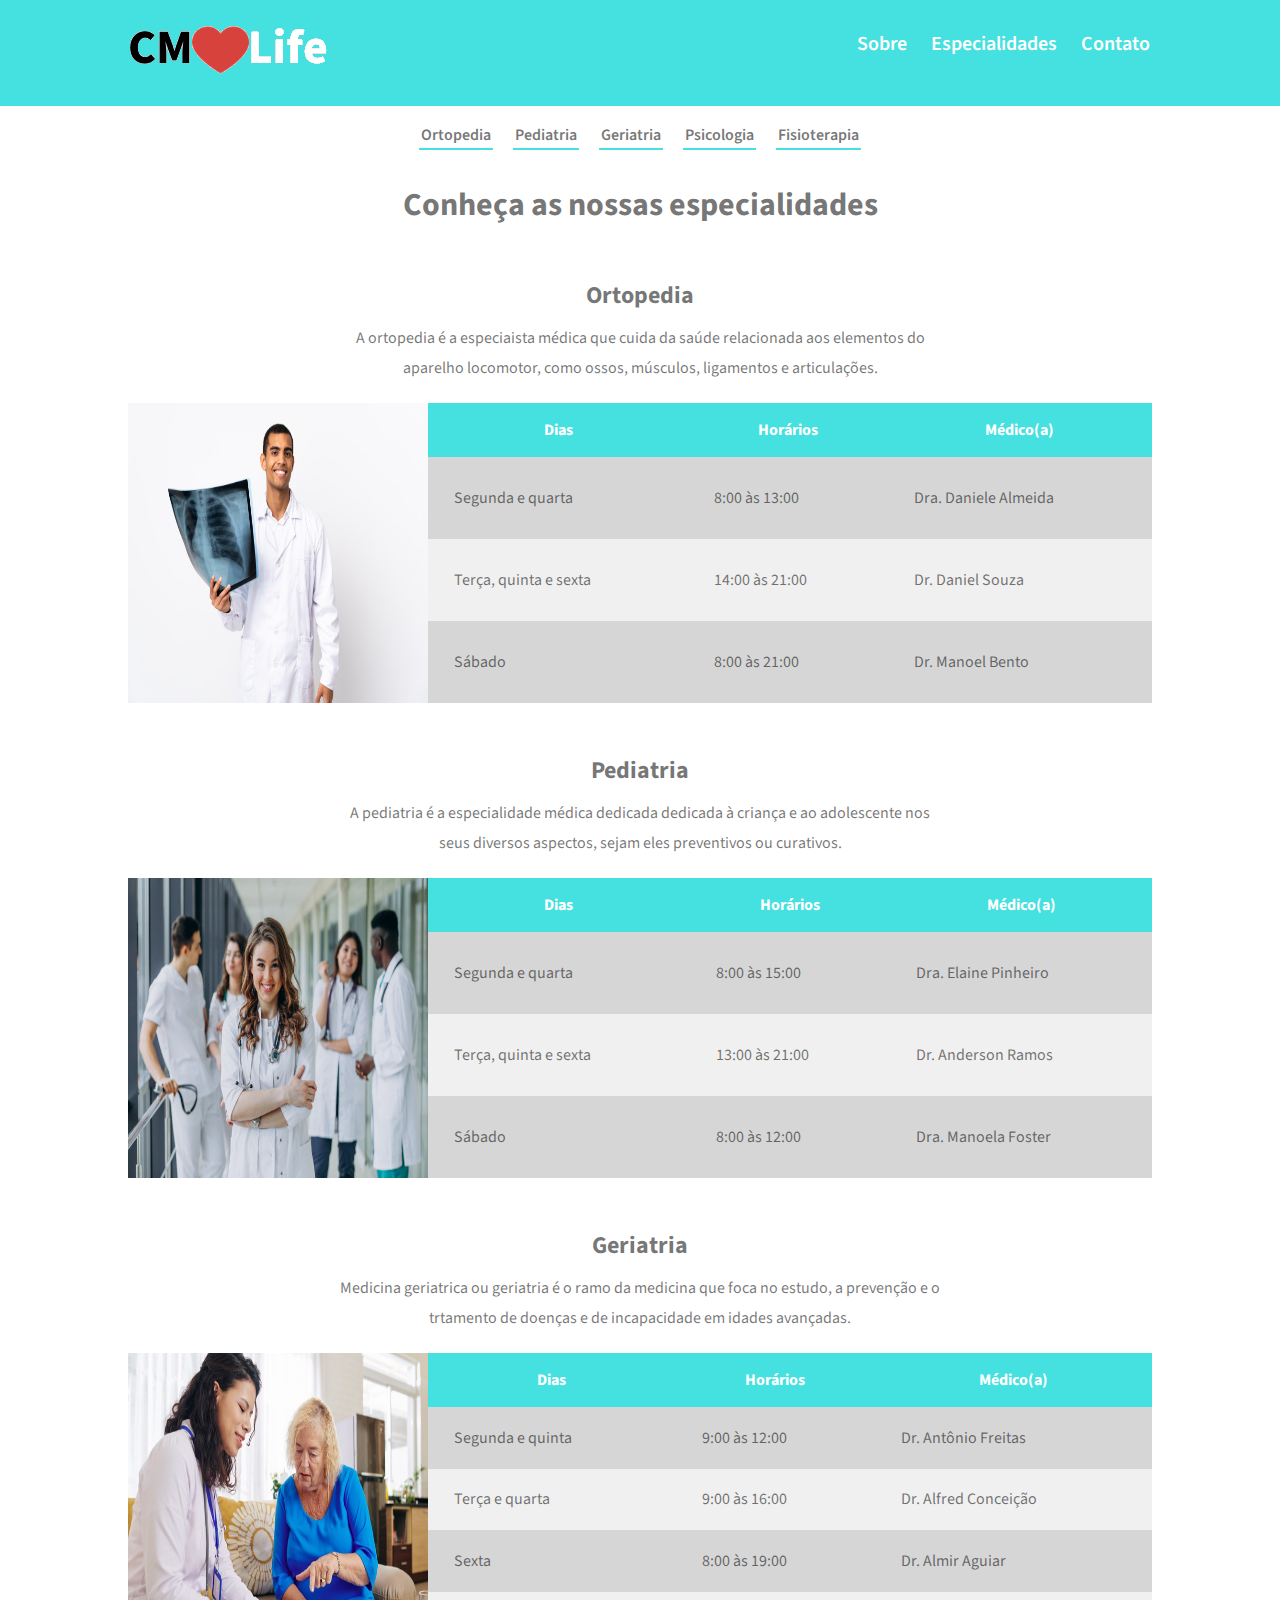
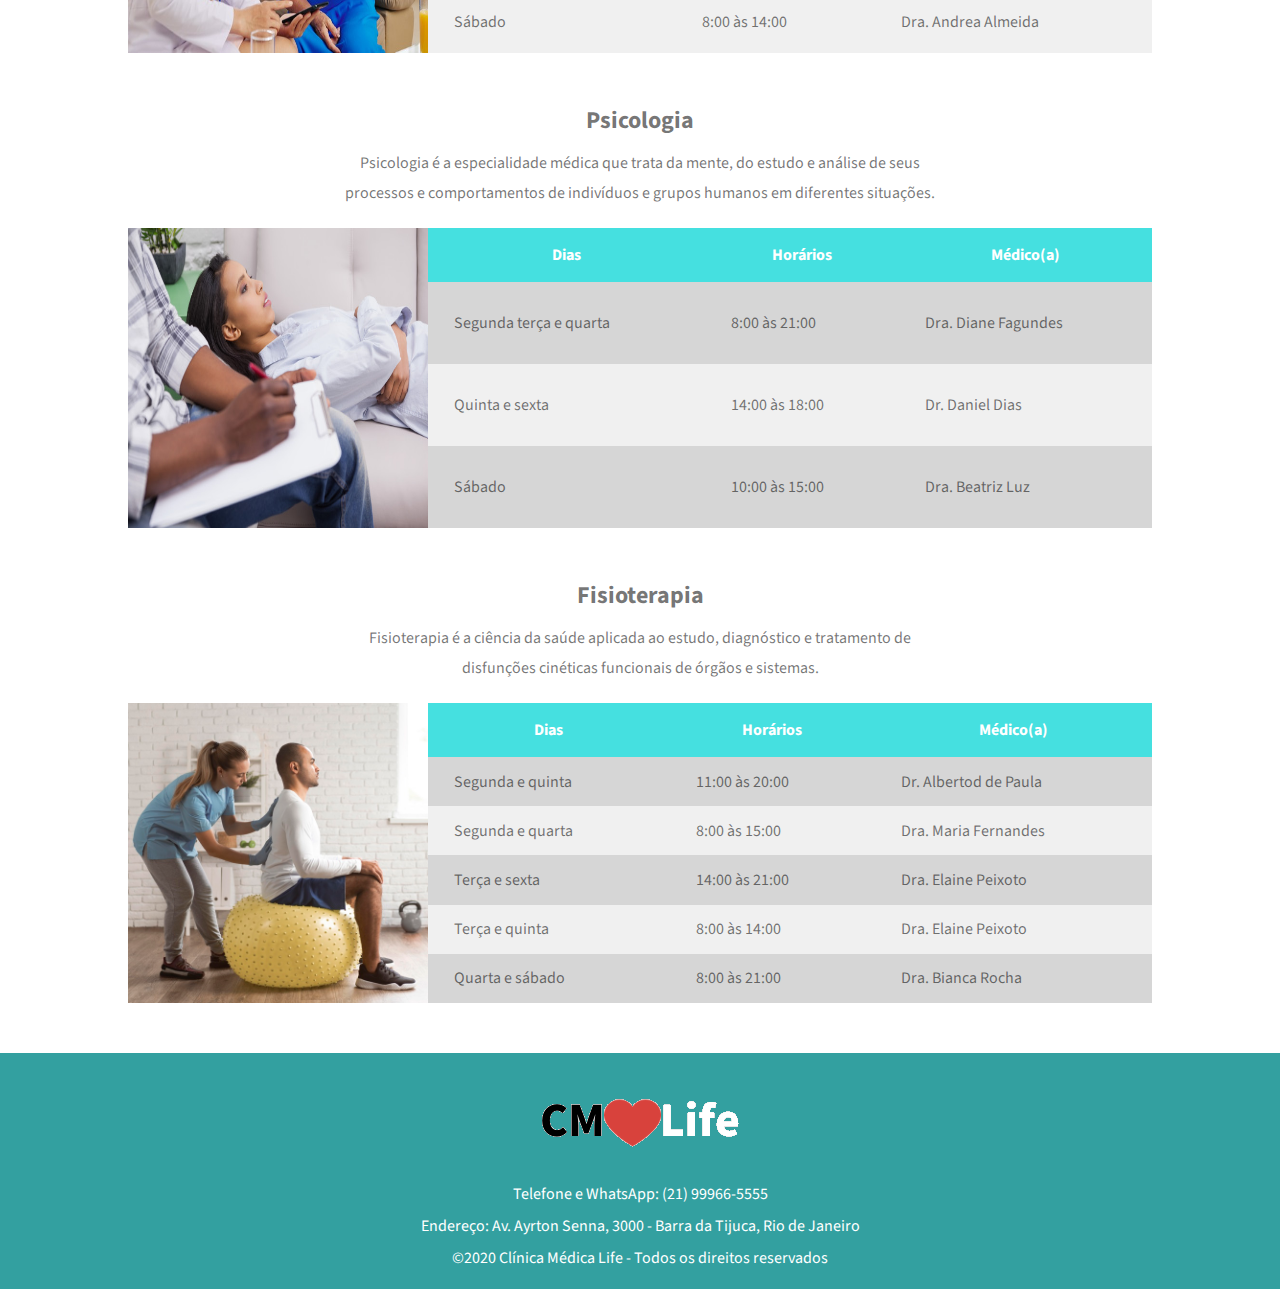
<file: especialidades.html>
<!DOCTYPE html>
<html lang="pt-br">
<head>
    <meta charset="UTF-8">
    <meta name="viewport" content="width=device-width, initial-scale=1.0">
    <title>CMLife - Especialidades</title>

    <link rel="stylesheet" href="./css/style.css">
    <link rel="stylesheet" href="./css/style-especialidades.css">
    <link rel="stylesheet" href="https://fonts.googleapis.com/css2?family=Source+Sans+Pro:ital,wght@0,200;0,300;0,400;0,600;0,700;0,900;1,200;1,300;1,400;1,600;1,700;1,900&display=swap">
</head>
<body>
    <header>
        <div class="topo limited-width">
            <a href="./index.html">
                <img src="./assets/assets/logo.png" alt="Logo da clínica">
            </a>
            <nav class="links-topo">
                <a href="./index.html#sobre">Sobre</a>
                <a href="./especialidades.html">Especialidades</a>
                <a href="./index.html#contato">Contato</a>
            </nav>
        </div>
    </header>
    <main>
        <div class="limited-width">
            <nav>
                <a href="#ortopedia">Ortopedia</a>
                <a href="#pediatria">Pediatria</a>
                <a href="#geriatria">Geriatria</a>
                <a href="#psicologia">Psicologia</a>
                <a href="#fisioterapia">Fisioterapia</a>
            </nav>
            <h1>Conheça as nossas especialidades</h1>
        </div>
        <div class="limited-width">
            <section id="ortopedia">
                <div class="container">
                    <h2>Ortopedia</h2>
                    <p>A ortopedia é a especiaista médica que cuida da saúde relacionada aos elementos do aparelho locomotor, como ossos, músculos, ligamentos e articulações.</p>
                </div>
                <div class="especialidade">
                    <img src="./assets/assets/ortopedia.png" alt="Imagem de um médico com raio-x">
                    <table>
                        <thead>
                            <tr>
                                <th>Dias</th>
                                <th>Horários</th>
                                <th>Médico(a)</th>
                            </tr>
                        </thead>
                        <tbody>
                            <tr>
                                <td>Segunda e quarta</td>
                                <td>8:00 às 13:00</td>
                                <td>Dra. Daniele Almeida</td>
                            </tr>
                            <tr>
                                <td>Terça, quinta e sexta</td>
                                <td>14:00 às 21:00</td>
                                <td>Dr. Daniel Souza</td>
                            </tr>
                            <tr>
                                <td>Sábado</td>
                                <td>8:00 às 21:00</td>
                                <td>Dr. Manoel Bento</td>
                            </tr>
                        </tbody>
                    </table>
                </div>
            </section>
            <section id="pediatria">
                <div class="container">
                    <h2>Pediatria</h2>
                    <p>A pediatria é a especialidade médica dedicada dedicada à criança e ao adolescente nos seus diversos aspectos, sejam eles preventivos ou curativos.</p>
                </div>
                <div class="especialidade">
                     <img src="./assets/assets/pediatra2.png" alt="Imagem de uma médica">
                    <table>
                        <thead>
                            <tr>
                                <th>Dias</th>
                                <th>Horários</th>
                                <th>Médico(a)</th>
                            </tr>
                        </thead>
                        <tbody>
                            <tr>
                                <td>Segunda e quarta</td>
                                <td>8:00 às 15:00</td>
                                <td>Dra. Elaine Pinheiro</td>
                            </tr>
                            <tr>
                                <td>Terça, quinta e sexta</td>
                                <td>13:00 às 21:00</td>
                                <td>Dr. Anderson Ramos</td>
                            </tr>
                            <tr>
                                <td>Sábado</td>
                                <td>8:00 às 12:00</td>
                                <td>Dra. Manoela Foster</td>
                            </tr>
                        </tbody>
                    </table>
                </div>
               
            </section>
            <section id="geriatria">
                <div class="container">
                    <h2>Geriatria</h2>
                    <p>Medicina geriatrica ou geriatria é o ramo da medicina que foca no estudo, a prevenção e o trtamento de doenças e de incapacidade em idades avançadas.</p>
                </div>
                <div class="especialidade">
                    <img src="./assets/assets/geriatra.png" alt="Imagem de uma médica com uma idosa">
                    <table>
                        <thead>
                            <tr>
                                <th>Dias</th>
                                <th>Horários</th>
                                <th>Médico(a)</th>
                            </tr>
                        </thead>
                        <tbody>
                            <tr>
                                <td>Segunda e quinta</td>
                                <td>9:00 às 12:00</td>
                                <td>Dr. Antônio Freitas</td>
                            </tr>
                            <tr>
                                <td>Terça e quarta</td>
                                <td>9:00 às 16:00</td>
                                <td>Dr. Alfred Conceição</td>
                            </tr>
                            <tr>
                                <td>Sexta</td>
                                <td>8:00 às 19:00</td>
                                <td>Dr. Almir Aguiar</td>
                            </tr>
                            <tr>
                                <td>Sábado</td>
                                <td>8:00 às 14:00</td>
                                <td>Dra. Andrea Almeida</td>
                            </tr>
                        </tbody>
                    </table>
                </div>
            </section>
            <section id="psicologia">
                <div class="container">
                    <h2>Psicologia</h2>
                    <p>Psicologia é a especialidade médica que trata da mente, do estudo e análise de seus processos e comportamentos de indivíduos e grupos humanos em diferentes situações.</p>
                </div>
                <div class="especialidade">
                    <img src="./assets/assets/psicologo.png" alt="Imagem de uma peciente em atendimento">
                    <table>
                        <thead>
                            <tr>
                                <th>Dias</th>
                                <th>Horários</th>
                                <th>Médico(a)</th>
                            </tr>
                        </thead>
                        <tbody>
                            <tr>
                                <td>Segunda terça e quarta</td>
                                <td>8:00 às 21:00</td>
                                <td>Dra. Diane Fagundes</td>
                            </tr>
                            <tr>
                                <td>Quinta e sexta</td>
                                <td>14:00 às 18:00</td>
                                <td>Dr. Daniel Dias</td>
                            </tr>
                            <tr>
                                <td>Sábado</td>
                                <td>10:00 às 15:00</td>
                                <td>Dra. Beatriz Luz</td>
                            </tr>
                        </tbody>
                    </table>
                </div>
            </section>
            <section id="fisioterapia">
                <div class="container">
                    <h2>Fisioterapia</h2>
                    <p>Fisioterapia é a ciência da saúde aplicada ao estudo, diagnóstico e tratamento de disfunções cinéticas funcionais de órgãos e sistemas.</p>
                </div>
                <div class="especialidade">
                    <img src="./assets/assets/fisioterapia.png" alt="Imagem de uma médica com um peciente.">
                    <table>
                        <thead>
                            <tr>
                                <th>Dias</th>
                                <th>Horários</th>
                                <th>Médico(a)</th>
                            </tr>
                        </thead>
                        <tbody>
                            <tr>
                                <td>Segunda e quinta</td>
                                <td>11:00 às 20:00</td>
                                <td>Dr. Albertod de Paula</td>
                            </tr>
                            <tr>
                                <td>Segunda e quarta</td>
                                <td>8:00 às 15:00</td>
                                <td>Dra. Maria Fernandes</td>
                            </tr>
                            <tr>
                                <td>Terça e sexta</td>
                                <td>14:00 às 21:00</td>
                                <td>Dra. Elaine Peixoto</td>
                            </tr>
                            <tr>
                                <td>Terça e quinta</td>
                                <td>8:00 às 14:00</td>
                                <td>Dra. Elaine Peixoto</td>
                            </tr>
                            <tr>
                                <td>Quarta e sábado</td>
                                <td>8:00 às 21:00</td>
                                <td>Dra. Bianca Rocha</td>
                            </tr>
                        </tbody>
                    </table>
                </div>
                
            </section>
        </div>
    </main>
    <footer>
        <div class="limited-width footer-style">
            <img src="./assets/assets/logo.png" alt="Logo da clínica">
            <p>Telefone e WhatsApp: (21) 99966-5555</p>
            <p>Endereço: Av. Ayrton Senna, 3000 - Barra da Tijuca, Rio de Janeiro</p>
            <p>©2020 Clínica Médica Life  - Todos os direitos reservados</p>
        </div>
    </footer>
</body>
</html>
</file>
<file: css/style.css>
* {
    margin: 0;
    padding: 0;
    box-sizing: border-box;
}

:root {
    --color-text: #0000008c;
    --color-white: #fff;
}

body {
    color: var(--color-text);
    font-family: 'Source Sans Pro', sans-serif;
}

.limited-width {
    max-width: 1024px;
    margin: 0 auto;
}

.links-topo {
    margin-left: 10px;
    display: flex;
    gap: 20px;
}

.links-topo a {
    color: var(--color-white);
    text-decoration: none;
    font-weight: 600;
    font-size: 20px;
}

.links-topo a:hover {
    color: rgb(106, 106, 106);
}

header {
    background-color: rgb(69, 224, 224);
}

.topo {
    display: flex;
    align-items: center;
    justify-content: space-between;
}

.img-fundo {
    background-image: url("../assets/assets/recepcao.png");
    background-repeat: no-repeat;
    background-size: cover;

    height: 100vh;
}

.clinica-name h1 {
    text-transform: uppercase;
    font-weight: 400;

    color: var(--color-white);
}

.clinica-name {
    margin: auto;
    height: 100%;

    display: flex;
    flex-direction: column;
    justify-content: center;
}

.container {
    text-align: center;
    max-width: 600px;
    margin: 0 auto;
}

.section {
    margin: 50px auto;
}

.info {
    display: flex;
    gap: 20px;
    justify-content: space-between;
    align-items: center;
    max-width: 600px;

    margin: 0 auto;
}

.container p,
.lista li {
    line-height: 30px;
}

.container h2, .lista h3 {
    margin-bottom: 10px;
}

.lista h3 {
    text-transform: uppercase;
    font-weight: 400;
}

.lista {
    margin-top: 16px;
}

.galery {
    display: flex;
    gap: 30px;
    justify-content: center;

    margin: 45px 0;
}

.galery .img-galery img {
    width: 300px;
}

.img-galery a {
    text-transform: uppercase;
    text-decoration: none;
}

.img-galery {
    box-shadow: 1px 1px 10px black;

    border-radius: 5px;
    object-fit: cover;
}

.img-galery a p {
    margin: 20px 108px;
    color: var(--color-text);
    font-size: 17px;
}

.button {
    border: none;
    border-radius: 5px;
    text-decoration: none;
    text-transform: uppercase;

    background-color: rgb(69, 224, 224);
    color: var(--color-white);

    padding: 20px 20px;

    font-weight: 600;
} 

.section {
    display: flex;
    flex-direction: column;
    align-items: center;
}

span {
    font-weight: 600;
}

footer {
    background-color: rgb(51, 160, 160);
    color: var(--color-white);

    padding: 20px 0;
}

.footer-style {
    display: flex;
    flex-direction: column;
    align-items: center;
    gap: 10px;
}

@media (max-width: 425px) {
    .limited-width {
        max-width: 425px;
        margin: 0 auto;
    }

    .topo {
        display: flex;
        flex-direction: column;
    }

    .topo a img {
        width: 200px;
    }

    .topo .links-topo {
        font-size: 16px;

        border-top: 2px solid rgb(51, 160, 160);
        padding: 15px;
    }

    .img-fundo {
        height: 200px;
    }

    .info img {
        display: none;
    }

    .galery {
        display: flex;
        flex-direction: column;
    }
}

@media (max-width: 768px) {
    .limited-width {
        max-width: 768px;
        margin: 0 auto;
    }

    .info img {
        display: none;
    }

    .galery {
        flex-wrap: wrap;
    }

    .img-fundo {
        height: 300px;
    }
}
</file>
<file: css/style-especialidades.css>
:root {
    --color-text: #0000008c;
}

nav {
    display: flex;
    justify-content: center;
    gap: 20px;

    margin: 16px 0 32px;

    flex-wrap: wrap;
}

nav a {
    text-decoration: none;
    color: var(--color-text);
    font-weight: 600;

    padding: 2px;

    border-bottom: 2px solid rgb(69, 224, 224);
}

nav a:hover {
    color: rgb(69, 224, 224);
}

.limited-width {
    text-align: center;
}

section {
    margin: 50px 0;
}

.especialidade {
    display: flex;
    justify-content: center;
    margin-top: 20px;
}

.especialidade img {
    width: 300px;
}

table tbody tr:nth-child(odd) {
    background-color: #b4b4b48c;
}

table tbody tr:nth-child(even) {
    background-color: #e4e4e48c;
}

table thead th {
    background-color: rgb(69, 224, 224);
    color: white;

    padding: 16px 0;
}

table tbody td {
    padding: 0 26px;
}

table {
    border-collapse: collapse;

    text-align: start;
    height: 300px;
    width: 100%;
}

@media (max-width: 425px) {
    .limited-width {
        max-width: 425px;
    }

    .especialidade img {
        display: none;
    }
}

@media (max-width:768px) {
    .limited-width {
        max-width: 768px;
    }

    .especialidade img {
        display: none;
    }
}
</file>
